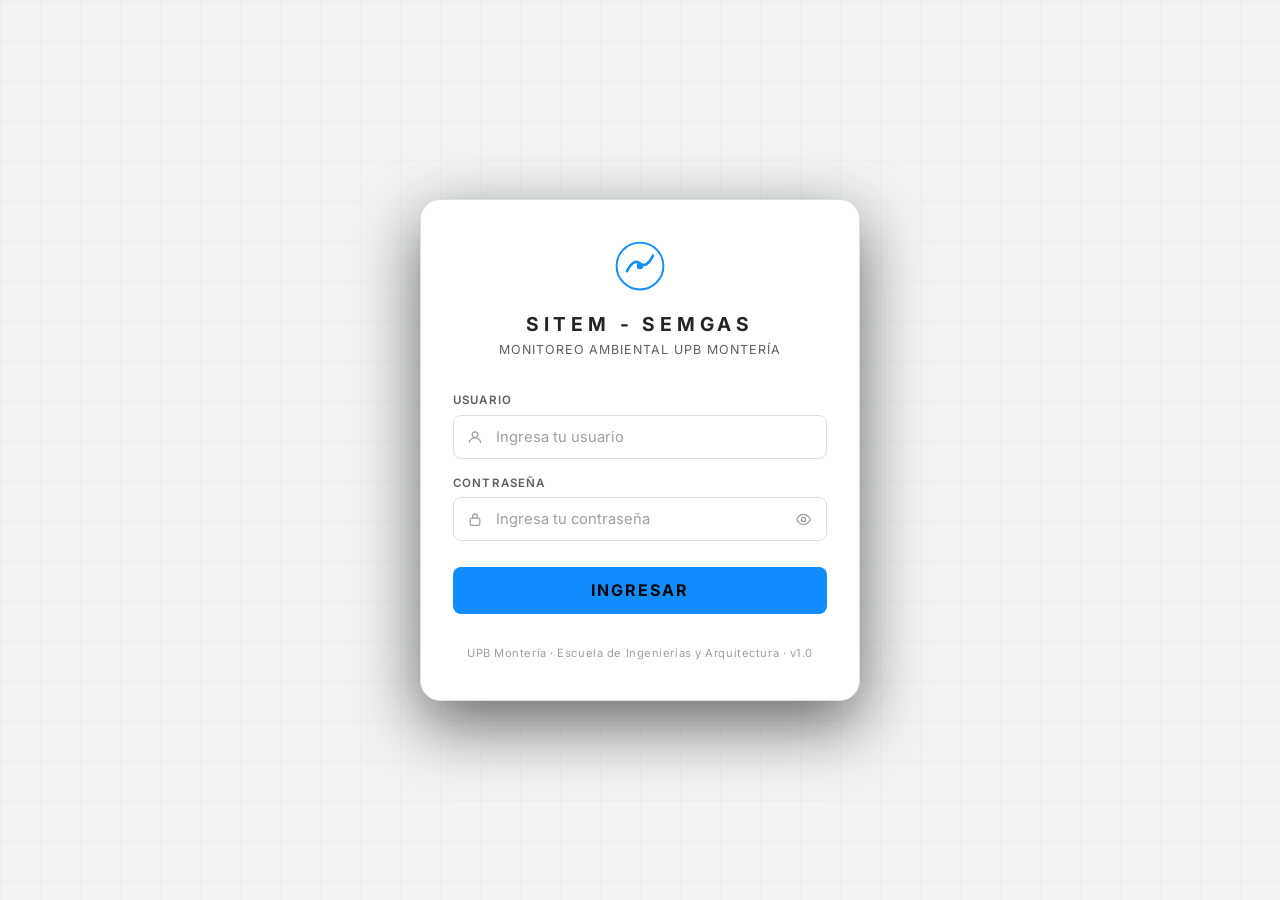
<file: index.html>
<!DOCTYPE html>
<html lang="es">

<head>
  <meta charset="UTF-8" />
  <meta name="viewport" content="width=device-width, initial-scale=1.0" />
  <title>SITEM - SEMGAS | Monitoreo UPB</title>
  <link rel="preconnect" href="https://fonts.googleapis.com" />
  <link href="https://fonts.googleapis.com/css2?family=Inter:wght@400;500;600;700&display=swap" rel="stylesheet">
  <link rel="stylesheet" href="css/login.css">
</head>

<body class="light-mode">
  <div class="bg-grid"></div>
  <div class="particles" id="particles"></div>

  <main class="login-wrapper">
    <div class="login-card">

      <header class="login-header">
        <div class="logo-mark">
          <svg viewBox="0 0 40 40" fill="none" xmlns="http://www.w3.org/2000/svg">
            <circle cx="20" cy="20" r="18" stroke="var(--accent)" stroke-width="1.5" />
            <path d="M10 24 Q15 14 20 18 Q25 22 30 12" stroke="var(--accent)" stroke-width="2" fill="none"
              stroke-linecap="round" />
            <circle cx="20" cy="20" r="2.5" fill="var(--accent)" />
          </svg>
        </div>
        <div class="logo-text">
          <span class="logo-brand" style="font-size: 1.2rem; color: var(--text-main);">SITEM - SEMGAS</span>
        </div>
        <p class="logo-tagline">Monitoreo Ambiental UPB Montería</p>
      </header>

      <form class="login-form" id="loginForm" novalidate>
        <div class="field-group">
          <label for="username">Usuario</label>
          <div class="input-wrap">
            <svg class="input-icon" viewBox="0 0 20 20" fill="none">
              <circle cx="10" cy="7" r="3.5" stroke="currentColor" stroke-width="1.5" />
              <path d="M3 17c0-3.314 3.134-6 7-6s7 2.686 7 6" stroke="currentColor" stroke-width="1.5"
                stroke-linecap="round" />
            </svg>
            <input type="text" id="username" name="username" placeholder="Ingresa tu usuario" autocomplete="username"
              required />
          </div>
        </div>

        <div class="field-group">
          <label for="password">Contraseña</label>
          <div class="input-wrap">
            <svg class="input-icon" viewBox="0 0 20 20" fill="none">
              <rect x="4" y="9" width="12" height="9" rx="2" stroke="currentColor" stroke-width="1.5" />
              <path d="M7 9V6.5a3 3 0 016 0V9" stroke="currentColor" stroke-width="1.5" stroke-linecap="round" />
            </svg>
            <input type="password" id="password" name="password" placeholder="Ingresa tu contraseña"
              autocomplete="current-password" required />
            <button type="button" class="toggle-pwd" id="togglePwd" aria-label="Mostrar contraseña">
              <svg viewBox="0 0 20 20" fill="none" id="eyeIcon">
                <path d="M2 10s3-6 8-6 8 6 8 6-3 6-8 6-8-6-8-6z" stroke="currentColor" stroke-width="1.5" />
                <circle cx="10" cy="10" r="2.5" stroke="currentColor" stroke-width="1.5" />
              </svg>
            </button>
          </div>
        </div>

        <div class="error-msg" id="errorMsg" role="alert" aria-live="polite"></div>

        <button type="submit" class="btn-login" id="btnLogin">
          <span class="btn-text">Ingresar</span>
          <span class="btn-spinner" hidden>
            <svg viewBox="0 0 24 24" fill="none">
              <circle cx="12" cy="12" r="10" stroke="currentColor" stroke-width="2.5" stroke-dasharray="50"
                stroke-dashoffset="30" />
            </svg>
          </span>
        </button>
      </form>

      <footer class="login-footer">
        <span>UPB Montería · Escuela de Ingenierías y Arquitectura · v1.0</span>
      </footer>
    </div>
  </main>

  <script src="js/auth.js"></script>
</body>

</html>
</file>
<file: css/login.css>
/* ============================================================
   login.css — Pantalla de acceso AirLink
   Estética: dark industrial / weather-tech premium
   ============================================================ */

*, *::before, *::after { box-sizing: border-box; margin: 0; padding: 0; }

:root {
  --bg:          #0b0e14;
  --bg-card:     #111620;
  --bg-input:    #0e121a;
  --border:      rgba(255,255,255,0.07);
  --border-focus:rgba(0,188,212,0.55);
  --accent:      #00bcd4;
  --accent-dim:  rgba(0,188,212,0.15);
  --accent-glow: rgba(0,188,212,0.35);
  --text-1:      #e8edf5;
  --text-2:      #7a8499;
  --text-3:      #3f4758;
  --danger:      #ff5252;
  --danger-bg:   rgba(255,82,82,0.10);
  --radius:      8px;
  --font-body:   'Inter', sans-serif;
  --transition:  0.22s cubic-bezier(.4,0,.2,1);
}

body.light-mode {
  --bg:          #f3f2f1;
  --bg-card:     #ffffff;
  --bg-input:    #ffffff;
  --border:      #e1dfdd;
  --border-focus:#118dff;
  --accent:      #118dff;
  --accent-dim:  rgba(17,141,255,0.1);
  --accent-glow: rgba(17,141,255,0.2);
  --text-1:      #252423;
  --text-2:      #605e5c;
  --text-3:      #a19f9d;
  --danger:      #d64550;
  --danger-bg:   rgba(214,69,80,0.1);
}

html, body {
  height: 100%;
  font-family: var(--font-body);
  background: var(--bg);
  color: var(--text-1);
  overflow-x: hidden;
  overflow-y: auto;
}

[hidden] { display: none !important; }

/* ── Background grid ───────────────────────────────── */
.bg-grid {
  position: fixed;
  inset: 0;
  background-image:
    linear-gradient(rgba(0,188,212,0.04) 1px, transparent 1px),
    linear-gradient(90deg, rgba(0,188,212,0.04) 1px, transparent 1px);
  background-size: 40px 40px;
  pointer-events: none;
  z-index: 0;
}

.particles {
  position: fixed;
  inset: 0;
  pointer-events: none;
  z-index: 0;
}

.particle {
  position: absolute;
  width: 2px;
  height: 2px;
  background: var(--accent);
  border-radius: 50%;
  opacity: 0;
  animation: float-up linear infinite;
}

@keyframes float-up {
  0%   { opacity: 0;   transform: translateY(0) scale(1); }
  15%  { opacity: 0.6; }
  85%  { opacity: 0.3; }
  100% { opacity: 0;   transform: translateY(-80vh) scale(0.3); }
}

/* ── Layout ────────────────────────────────────────── */
.login-wrapper {
  position: relative;
  z-index: 1;
  display: flex;
  align-items: center;
  justify-content: center;
  min-height: 100vh;
  padding: 1.5rem;
}

/* ── Card ──────────────────────────────────────────── */
.login-card {
  width: 100%;
  max-width: 440px;
  background: var(--bg-card);
  border: 1px solid var(--border);
  border-radius: 20px;
  padding: 2.5rem 2rem;
  box-shadow:
    0 0 0 1px rgba(0,188,212,0.06),
    0 24px 64px rgba(0,0,0,0.55),
    0 0 80px rgba(0,188,212,0.06);
  animation: card-in 0.55s cubic-bezier(.22,1,.36,1) both;
}

@keyframes card-in {
  from { opacity: 0; transform: translateY(28px) scale(0.97); }
  to   { opacity: 1; transform: translateY(0) scale(1); }
}

/* ── Header ────────────────────────────────────────── */
.login-header {
  text-align: center;
  margin-bottom: 2.25rem;
}

.logo-mark {
  width: 52px;
  height: 52px;
  margin: 0 auto 0.75rem;
  animation: pulse-ring 3s ease-in-out infinite;
}

@keyframes pulse-ring {
  0%, 100% { filter: drop-shadow(0 0 6px rgba(0,188,212,0.4)); }
  50%       { filter: drop-shadow(0 0 18px rgba(0,188,212,0.8)); }
}

.logo-text {
  font-family: var(--font-hd);
  font-size: 2rem;
  font-weight: 700;
  letter-spacing: 0.15em;
  line-height: 1;
}

.logo-brand { color: var(--text-1); }
.logo-sub   { color: var(--accent); }

.logo-tagline {
  margin-top: 0.4rem;
  font-size: 0.78rem;
  color: var(--text-2);
  letter-spacing: 0.08em;
  text-transform: uppercase;
}

/* ── Form ──────────────────────────────────────────── */
.login-form { display: flex; flex-direction: column; gap: 1.1rem; }

.field-group { display: flex; flex-direction: column; gap: 0.45rem; }

.field-group label {
  font-size: 0.72rem;
  font-weight: 600;
  letter-spacing: 0.1em;
  text-transform: uppercase;
  color: var(--text-2);
}

.input-wrap {
  position: relative;
  display: flex;
  align-items: center;
}

.input-icon {
  position: absolute;
  left: 0.9rem;
  width: 16px;
  height: 16px;
  color: var(--text-3);
  pointer-events: none;
  transition: color var(--transition);
}

.input-wrap:focus-within .input-icon { color: var(--accent); }

.input-wrap input {
  width: 100%;
  background: var(--bg-input);
  border: 1px solid var(--border);
  border-radius: var(--radius);
  padding: 0.75rem 0.9rem 0.75rem 2.6rem;
  font-family: var(--font-body);
  font-size: 0.92rem;
  color: var(--text-1);
  outline: none;
  transition: border-color var(--transition), box-shadow var(--transition);
}

.input-wrap input::placeholder { color: var(--text-3); }

.input-wrap input:focus {
  border-color: var(--border-focus);
  box-shadow: 0 0 0 3px var(--accent-dim);
}

.toggle-pwd {
  position: absolute;
  right: 0.75rem;
  background: none;
  border: none;
  cursor: pointer;
  color: var(--text-3);
  display: flex;
  align-items: center;
  padding: 0.2rem;
  border-radius: 6px;
  transition: color var(--transition);
}
.toggle-pwd:hover { color: var(--accent); }
.toggle-pwd svg { width: 17px; height: 17px; }

/* ── Error ─────────────────────────────────────────── */
.error-msg {
  display: none;
  background: var(--danger-bg);
  border: 1px solid rgba(255,82,82,0.25);
  border-radius: 8px;
  padding: 0.65rem 0.9rem;
  font-size: 0.82rem;
  color: var(--danger);
  text-align: center;
}
.error-msg.visible { display: block; animation: shake 0.35s ease; }

@keyframes shake {
  0%,100% { transform: translateX(0); }
  25%      { transform: translateX(-5px); }
  75%      { transform: translateX(5px); }
}

/* ── Button ────────────────────────────────────────── */
.btn-login {
  margin-top: 0.5rem;
  width: 100%;
  padding: 0.85rem;
  background: var(--accent);
  border: none;
  border-radius: var(--radius);
  color: #030608;
  font-family: var(--font-hd);
  font-size: 1rem;
  font-weight: 700;
  letter-spacing: 0.12em;
  text-transform: uppercase;
  cursor: pointer;
  display: flex;
  align-items: center;
  justify-content: center;
  gap: 0.5rem;
  transition: background var(--transition), transform var(--transition), box-shadow var(--transition);
}

.btn-login:hover {
  background: #29ddf0;
  box-shadow: 0 0 24px rgba(0,188,212,0.45);
  transform: translateY(-1px);
}
.btn-login:active  { transform: translateY(0); }
.btn-login:disabled { opacity: 0.55; cursor: not-allowed; transform: none; }

.btn-spinner svg {
  width: 18px; height: 18px;
  animation: spin 0.8s linear infinite;
}
@keyframes spin { to { transform: rotate(360deg); } }

/* ── Footer ────────────────────────────────────────── */
.login-footer {
  margin-top: 2rem;
  text-align: center;
  font-size: 0.7rem;
  color: var(--text-3);
  letter-spacing: 0.05em;
}

/* ── Mobile ────────────────────────────────────────── */
@media (max-width: 480px) {
  .login-wrapper {
    padding: 1rem;
    align-items: flex-start;
  }
  .login-card {
    padding: 2rem 1.4rem;
    border-radius: 16px;
    max-width: 100%;
  }
  .logo-text { font-size: 1.75rem; }
  .tabs { flex-direction: column; gap: 0.5rem; }
  .tabs .tab-btn { padding: 0.5rem; }
}
</file>
